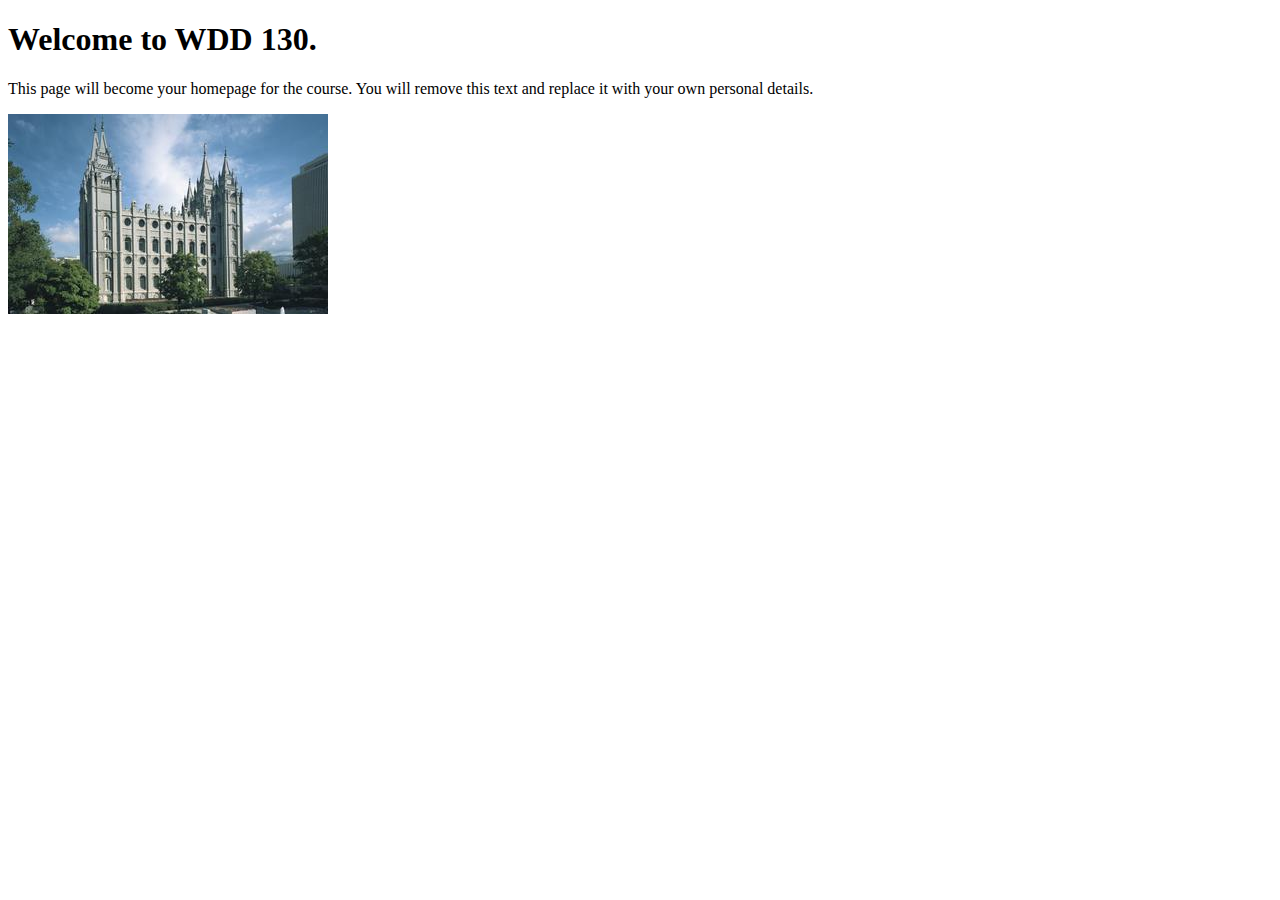
<file: index.html>
<!DOCTYPE html>
<html lang="en">
<head>
    <meta charset="UTF-8">
    <meta name="viewport" content="width=device-width, initial-scale=1.0">
    <title>WDD 130 | Personal Homepage</title>
</head>
<body>
    <h1>Welcome to WDD 130.</h1>
    <p>This page will become your homepage for the course. You will remove this text and replace it with your own personal details.</p>

    <img src="images/salt-lake-temple.jpg" alt="The Salt Lake Temple.">
</body>
</html>
</file>
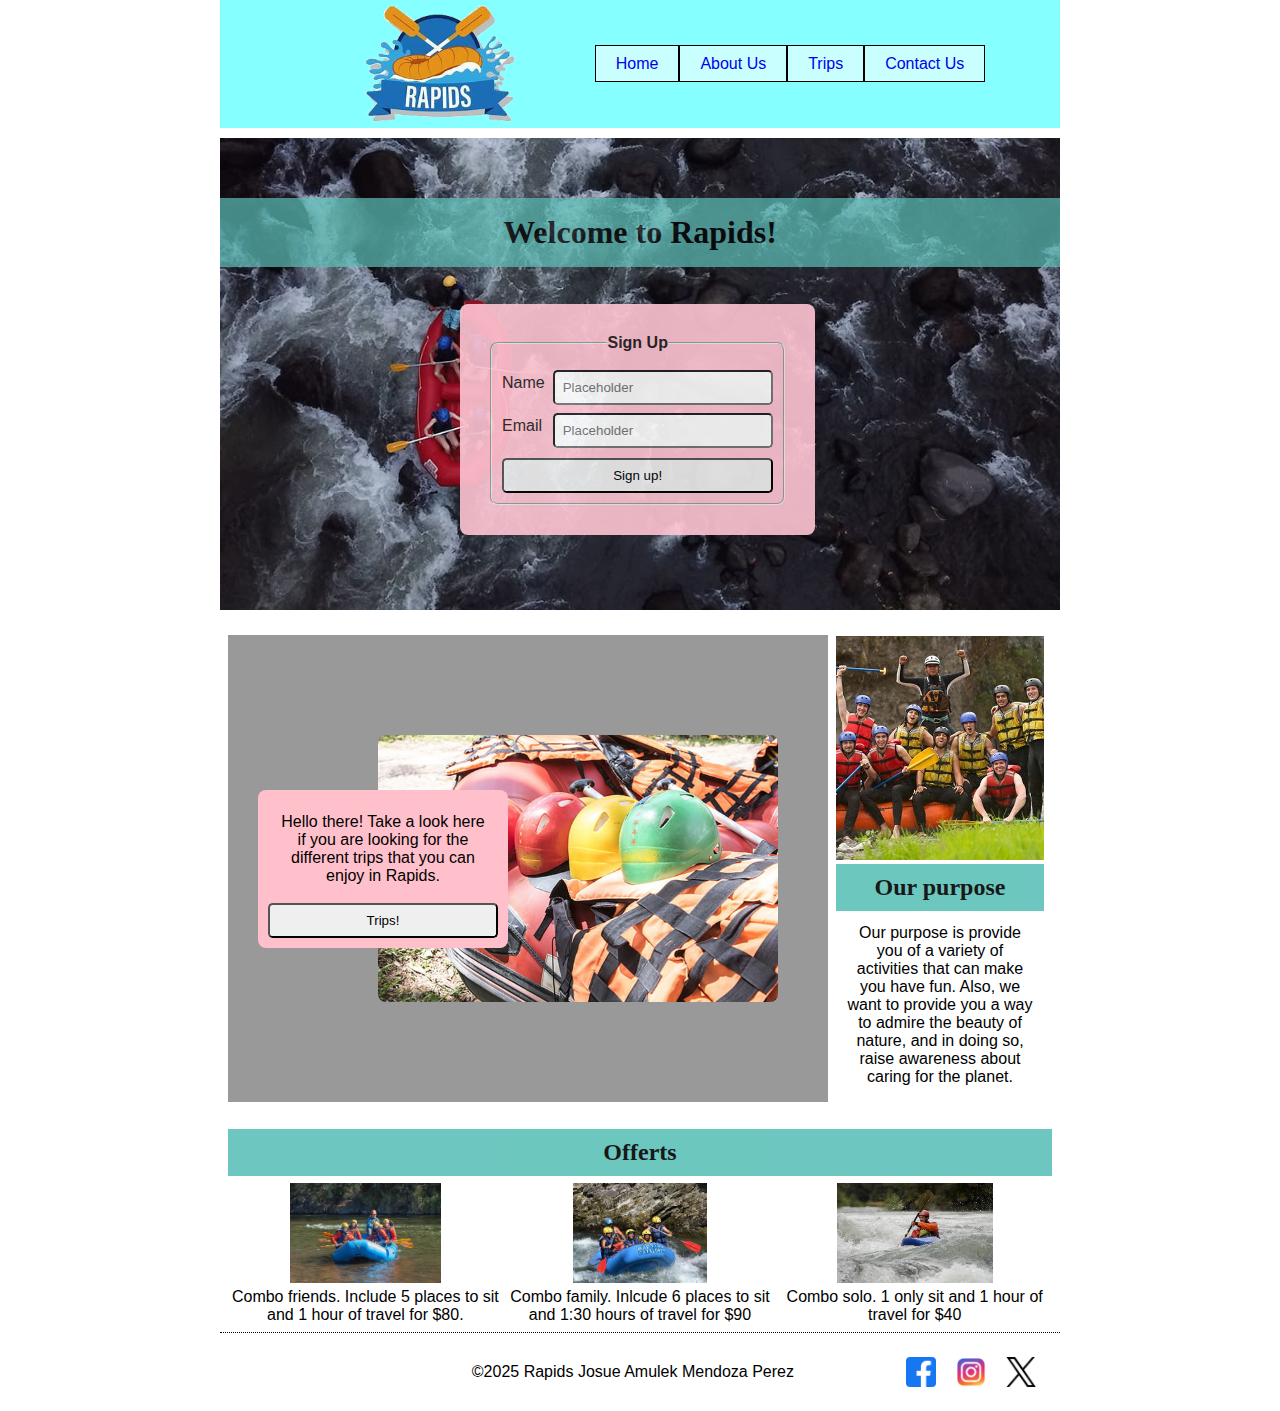
<file: wwr/index.html>
<!DOCTYPE html>
<html lang="en">

<head>
    <meta charset="UTF-8">
    <meta name="viewport" content="width=device-width, initial-scale=1.0">
    <title>Home Page - Rapids</title>
    <meta name="description" content="Comapny information and attention grabbing information ">
    <meta name="author" content="Josue Amulek Mendoza Perez">
    <link rel="stylesheet" href="styles/rafting.css">
</head>

<body class="home">
    <header>
        <img src="./images/logo.png" alt="logo image">
        <nav>
            <ul>
                <li><a href="index.html">Home</a></li>
                <li><a href="about.html">About Us</a></li>
                <li><a href="trips.html">Trips</a></li>
                <li><a href="contact.html">Contact Us</a></li>
            </ul>
        </nav>
    </header>
    <main>
        <div class="hero">
            <img src="images/home-image.jpg" alt="home image">
            <h1>Welcome to Rapids!</h1>
            <article class="newsletter">
                <form class="sign-up">
                    <fieldset>
                        <legend>Sign Up</legend>
                        <div class="column1">
                            <label for="name">Name</label>
                            <input type="text" id="name" name="name" placeholder="Placeholder">
                            <label for="email">Email</label>
                            <input type="email" id="email" name="email" placeholder="Placeholder">
                        </div>
                        <button>Sign up!</button>
                    </fieldset>
                </form>
            </article>
        </div>
        <section class="column2">
            <section class="trips">
                <img src="./images/trips.jpg" alt="trips">
                <div>
                    <p>Hello there! Take a look here if you are looking for the different trips that you can enjoy in
                        Rapids.</p>
                    <button onclick="window.location.href='trips.html'">Trips!</button>
                </div>
            </section>
            <section class="purpose">
                <img src="./images/fun.jpg" alt="Purpose">
                <h2>Our purpose</h2>
                <p>Our purpose is provide you of a variety of activities that can make you have fun. Also, we want to
                    provide you a way to admire the beauty of nature, and in doing so, raise awareness about caring for
                    the
                    planet.
                </p>
            </section>
        </section>
        <section class="offerts">
            <h2>Offerts</h2>
            <figure>
                <img src="./images/friends.jpg" alt="combo friends">
                <figcaption>Combo friends. Include 5 places to sit and 1 hour of travel for $80. </figcaption>
            </figure>
            <figure>
                <img src="./images/familiar.jpg" alt="combo familiar">
                <figcaption>Combo family. Inlcude 6 places to sit and 1:30 hours of travel for $90</figcaption>
            </figure>
            <figure>
                <img src="./images/solo.jpg" alt="combo solo">
                <figcaption>Combo solo. 1 only sit and 1 hour of travel for $40</figcaption>
            </figure>
        </section>
    </main>
    <footer>
        <p>&copy;2025 Rapids Josue Amulek Mendoza Perez</p>
        <nav class="socialmedia">
            <a href="https://facebook.com"><img src="images/facebook.png" alt="Facebook"></a>
            <a href="https://www.instagram.com/"><img src="images/instagram.png" alt="Instagram"></a>
            <a href="https://x.com/"><img src="images/twitter.png" alt="Twitter X"></a>
        </nav>
    </footer>
</body>

</html>
</file>
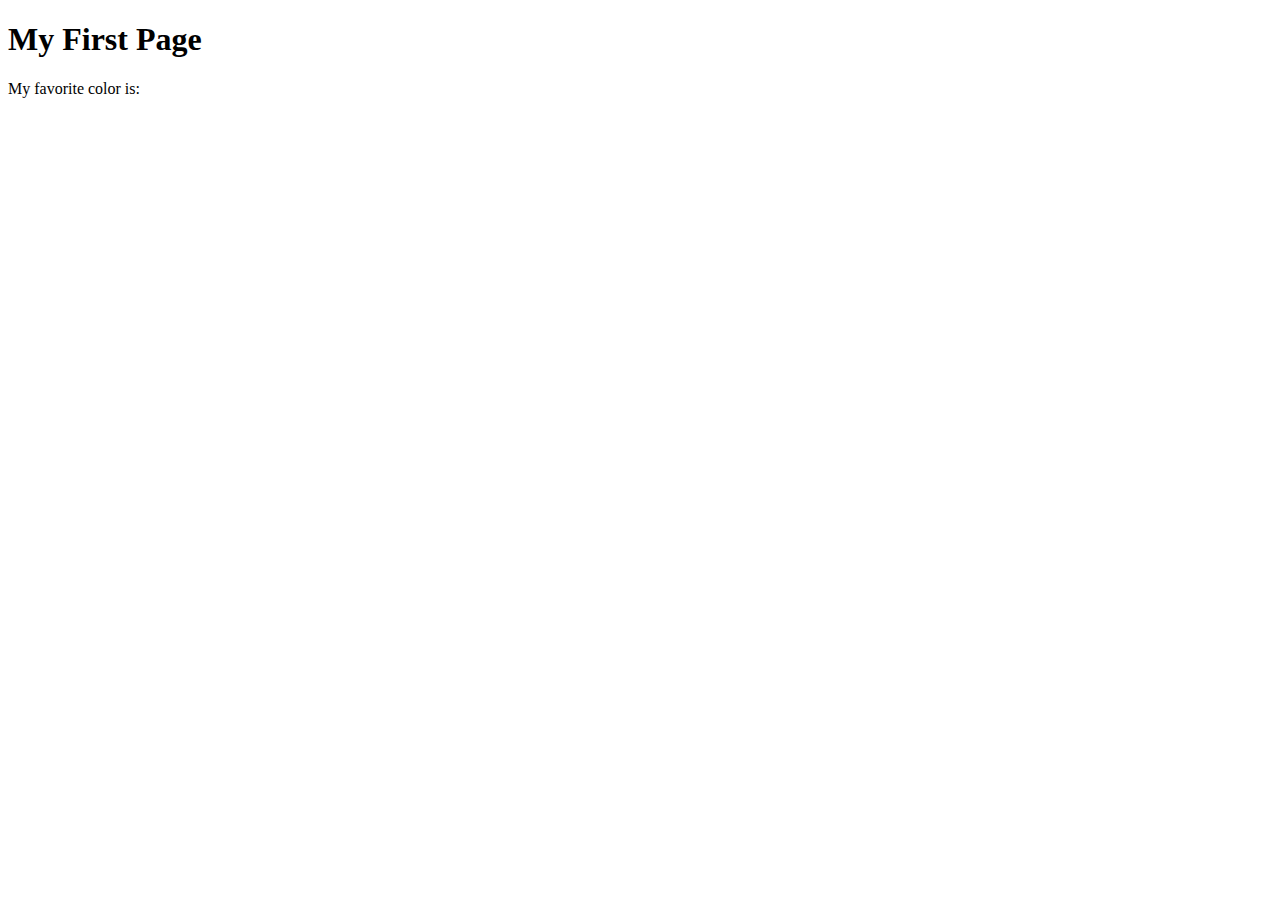
<file: week01/first-page.html>
<!DOCTYPE html>
<html lang="en">
<head>
    <meta charset="UTF-8">
    <meta name="viewport" content="width=device-width, initial-scale=1.0">
    <title>My First Page</title>
</head>
<body>
    <h1>My First Page</h1>
    <p>My favorite color is: </p>
</body>
</html>
</file>
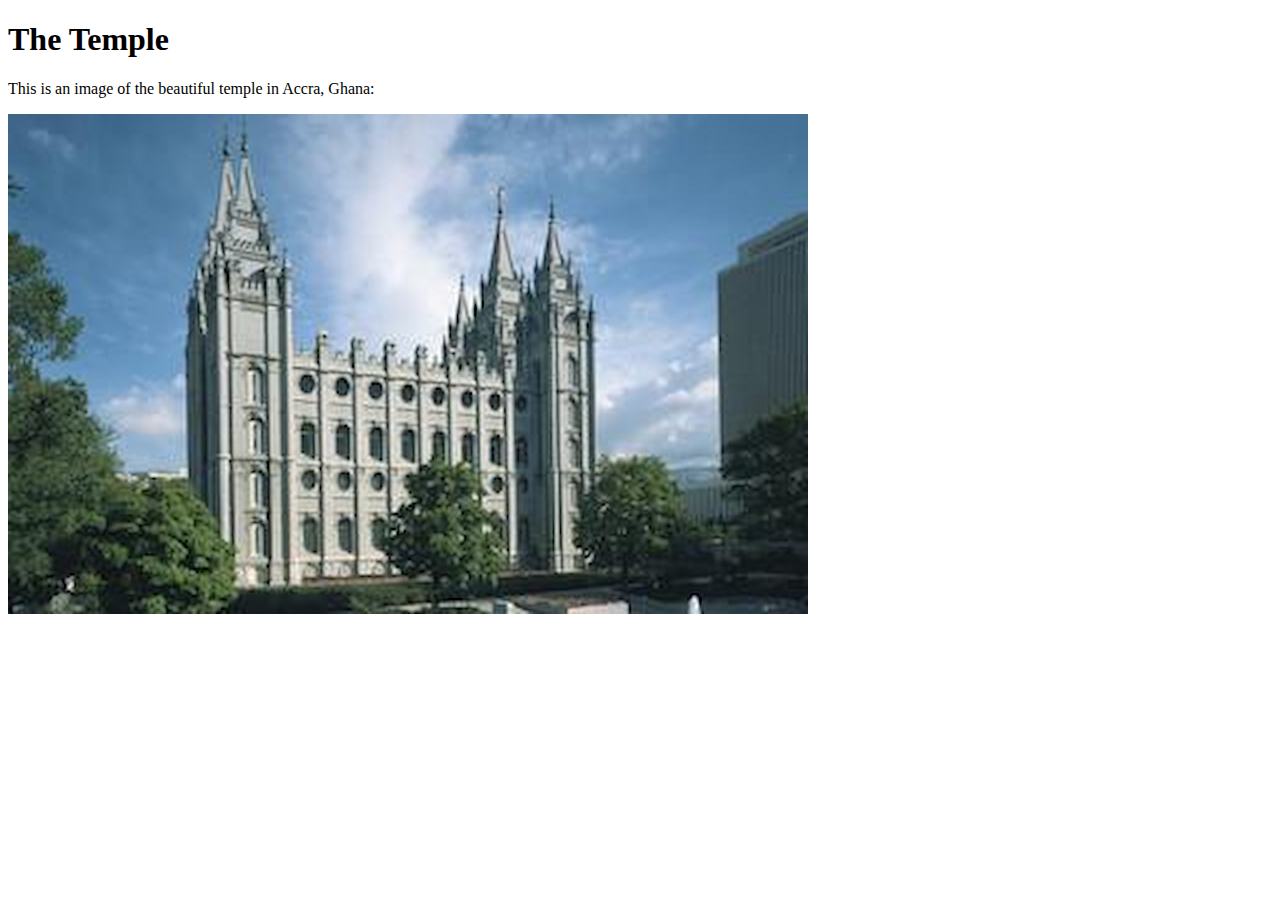
<file: week01/images-solution.html>
<!DOCTYPE html>
<html lang="en">
<head>
    <meta charset="UTF-8">
    <meta name="viewport" content="width=device-width, initial-scale=1.0">
    <title>Temple Image</title>
</head>
<body>
    <h1>The Temple</h1>
    <p>This is an image of the beautiful temple in Accra, Ghana:</p>
    <img src="images/temple-small.jpg" alt="The Accra Ghana Temple">
    
</body>
</html>
</file>
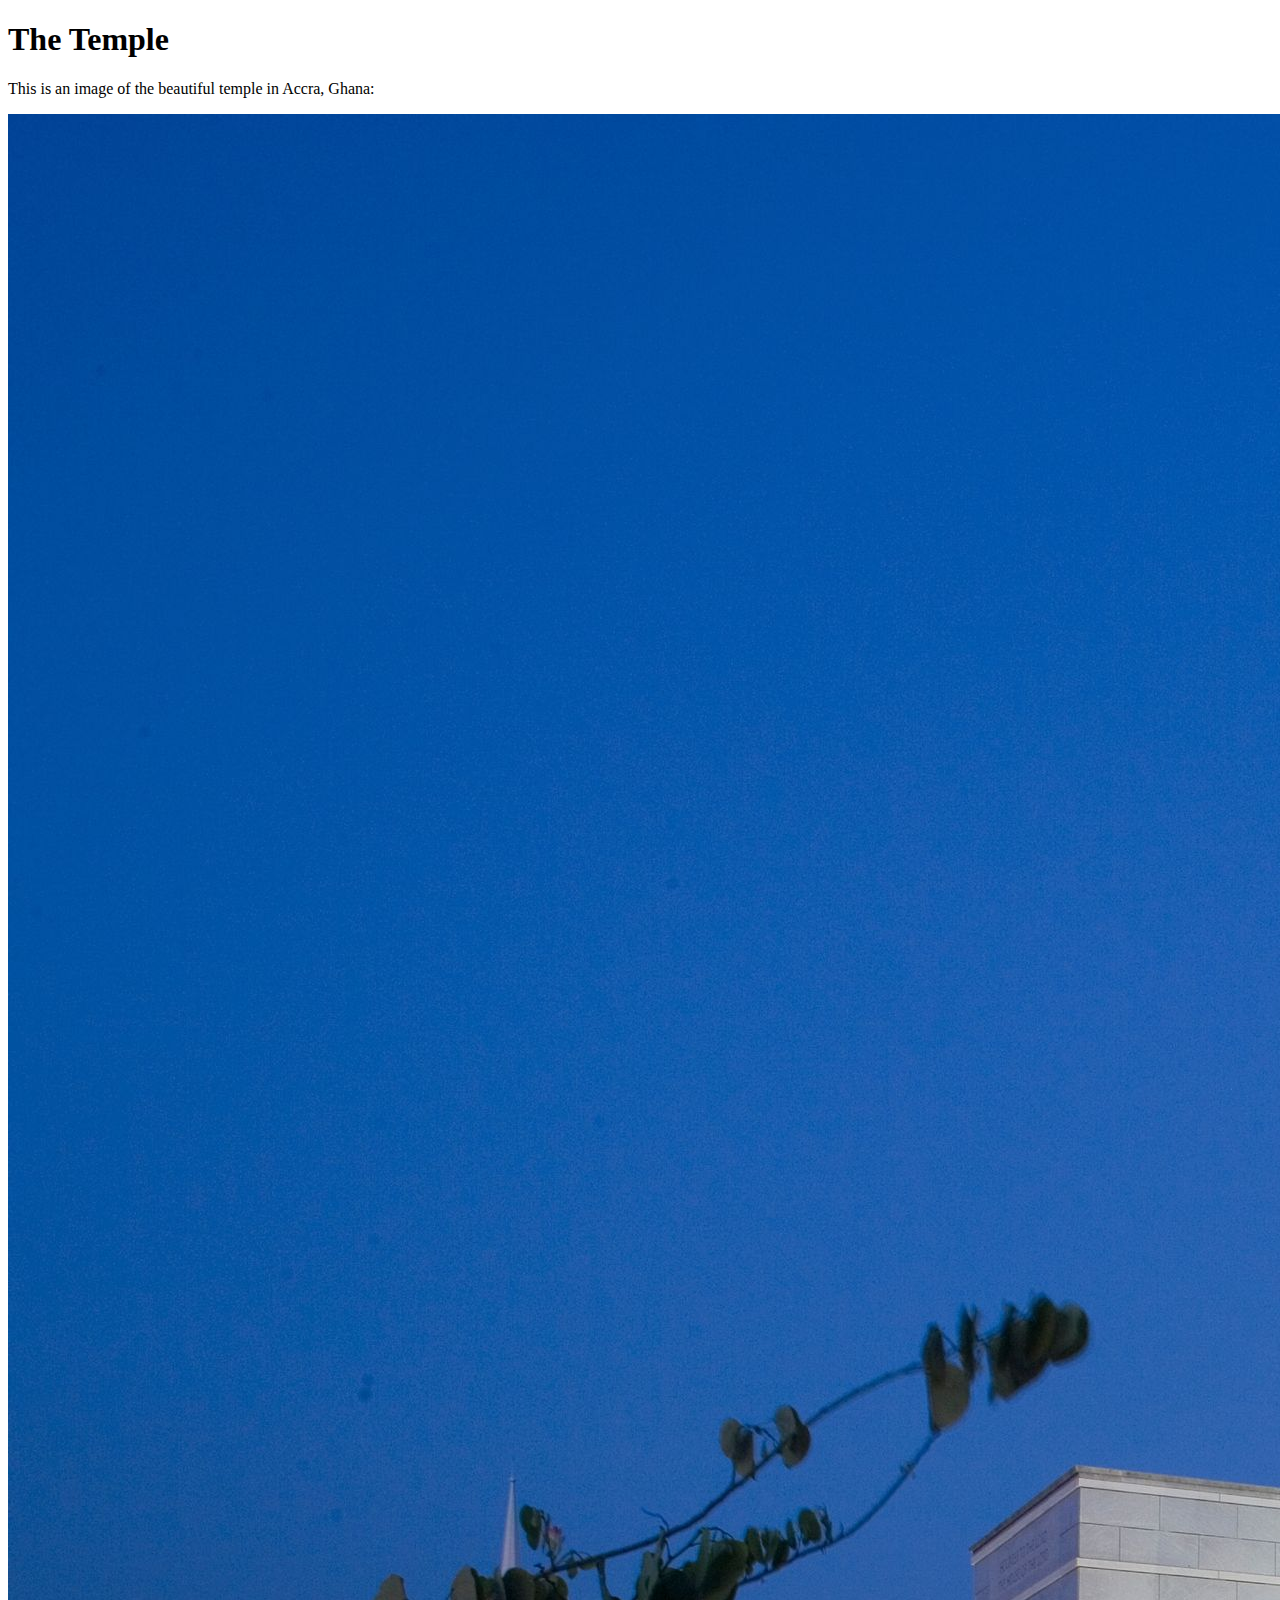
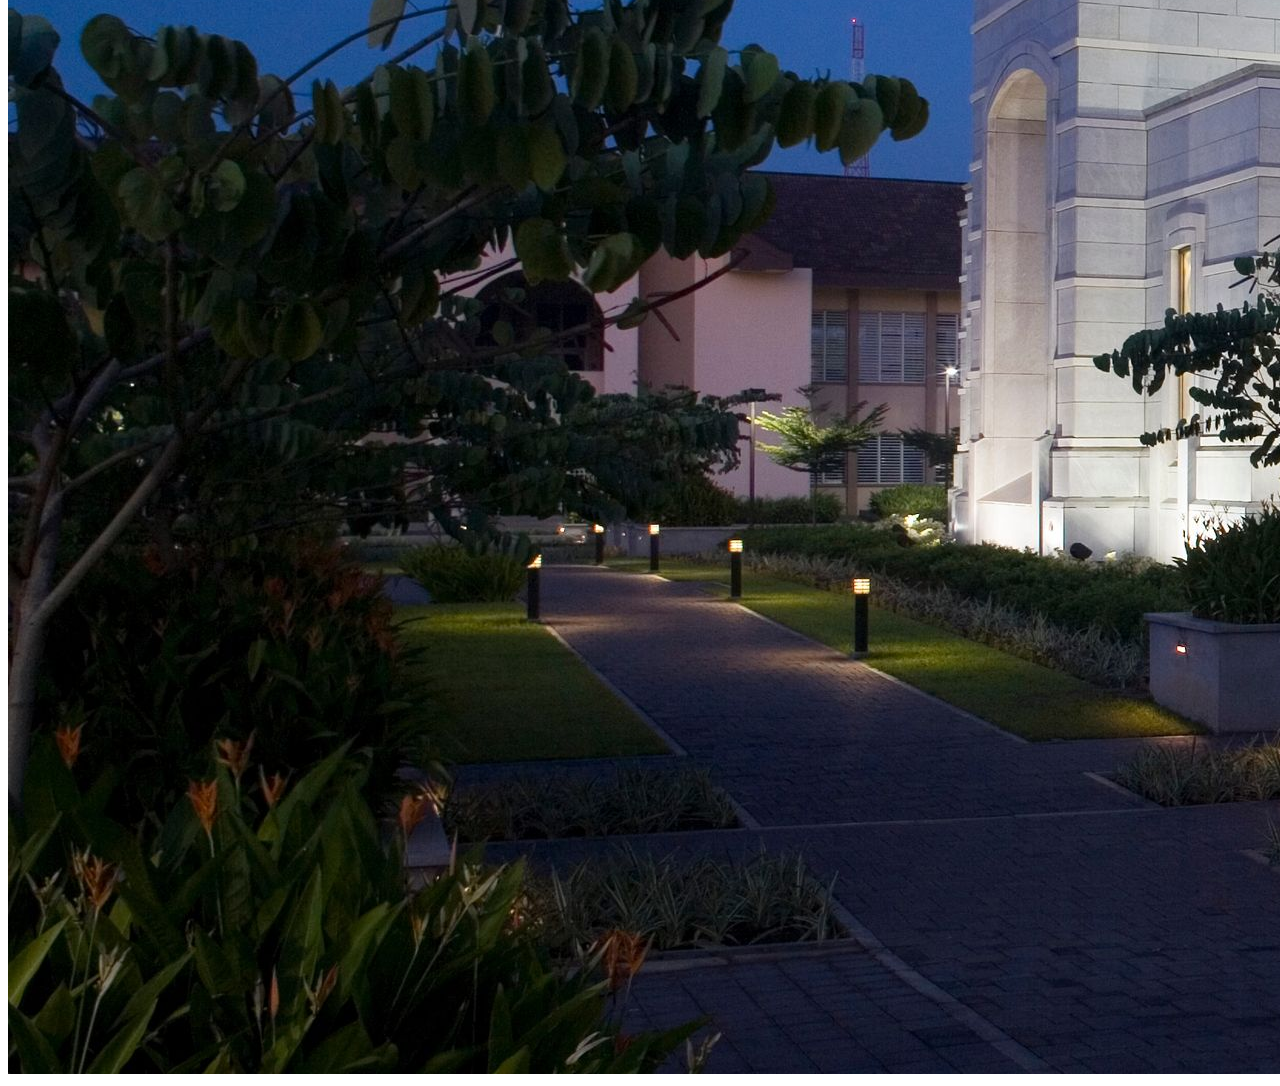
<file: week01/images.html>
<!DOCTYPE html>
<html lang="en">
<head>
    <meta charset="UTF-8">
    <meta name="viewport" content="width=device-width, initial-scale=1.0">
    <title>Temple Image</title>
</head>
<body>
    <h1>The Temple</h1>
    <p>This is an image of the beautiful temple in Accra, Ghana:</p>
    <img src="images/temple-large.jpeg" alt="The Accra Ghana Temple">
    
</body>
</html>
</file>
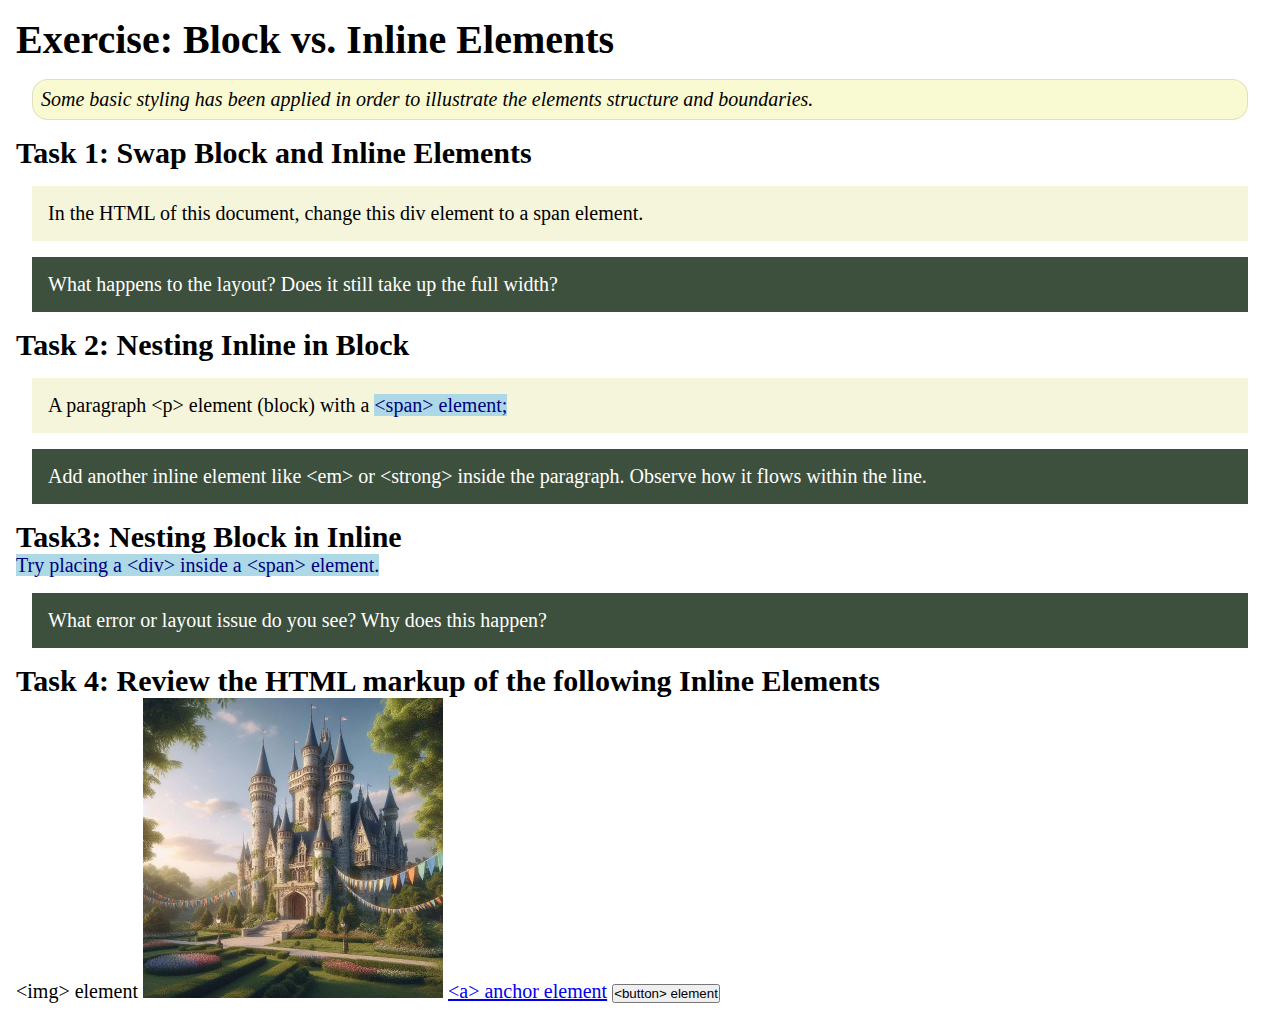
<file: week02/block-vs-inline.html>
<!DOCTYPE html>
<html lang="en">

<head>
    <meta charset="UTF-8">
    <meta name="viewport" content="width=device-width, initial-scale=1.0">
    <title>Exercise: Block vs. Inline Elements</title>
    <link rel="stylesheet" href="styles/block-vs-inline.css">
</head>

<body>
    <main>
        <h1>Exercise: Block vs. Inline Elements</h1>
        <p class="note">Some basic styling has been applied in order to illustrate the elements structure and
            boundaries.</p>

        <h2>Task 1: Swap Block and Inline Elements</h2>
        <div>In the HTML of this document, change this div element to a span element.</div>

        <p class="question">What happens to the layout? Does it still take up the full width?</p>

        <h2>Task 2: Nesting Inline in Block</h2>
        <p>A paragraph &lt;p&gt; element (block) with a <span>&lt;span&gt; element;</span></p>
        <p class="question">Add another inline element like &lt;em&gt; or &lt;strong&gt; inside the paragraph. Observe
            how it flows within the line.</p>

        <h2>Task3: Nesting Block in Inline</h2>
        <span>Try placing a &lt;div&gt; inside a &lt;span&gt; element.</span>
            <p class="question">What error or layout issue do you see? Why does this happen?</p>


            <h2>Task 4: Review the HTML markup of the following Inline Elements</h2>
        &lt;img&gt; element
        <img src="images/castle.webp" alt="placeholder image (images are inline)" width="300" height="300">
        <a href="https://churchofjesuschrist.org">&lt;a&gt; anchor element</a>
        <button type="button">&lt;button&gt; element</button>
    </main>
</body>

</html>
</file>
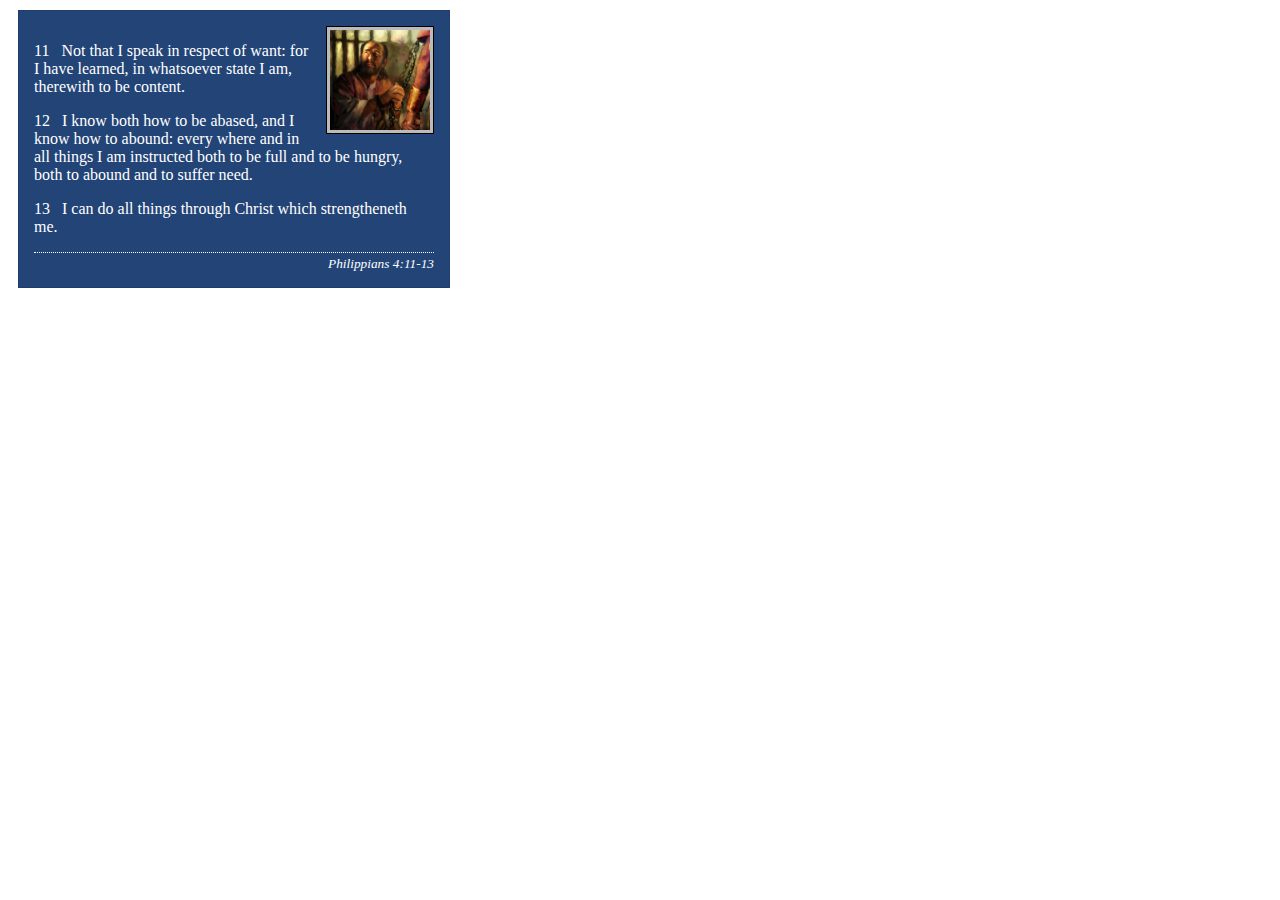
<file: week02/box-model-solution.html>
<!DOCTYPE html>
<html lang="en">
<head>
    <meta charset="UTF-8">
    <meta name="viewport" content="width=device-width, initial-scale=1.0">
    <title>Box Model Activity</title>
    <link rel="stylesheet" href="styles/box-model-solution.css">
</head>
<body>
    <main>
        <div class="callout">
            <img src="images/apostle-paul-imprisoned.webp" alt="Paul the Apostle - Imprisoned in Rome" width="200" height="200">
            <blockquote>
                <p>11 &nbsp; Not that I speak in respect of want: for I have learned, in whatsoever state I am, therewith to be content.</p>
                <p>12 &nbsp; I know both how to be abased, and I know how to abound: every where and in all things I am instructed both to be full and to be hungry, both to abound and to suffer need.</p>
                <p>13 &nbsp; I can do all things through Christ which strengtheneth me.</p>
            </blockquote>
            <cite>Philippians 4:11-13</cite>
        </div>
    </main>
</body>
</html>
</file>
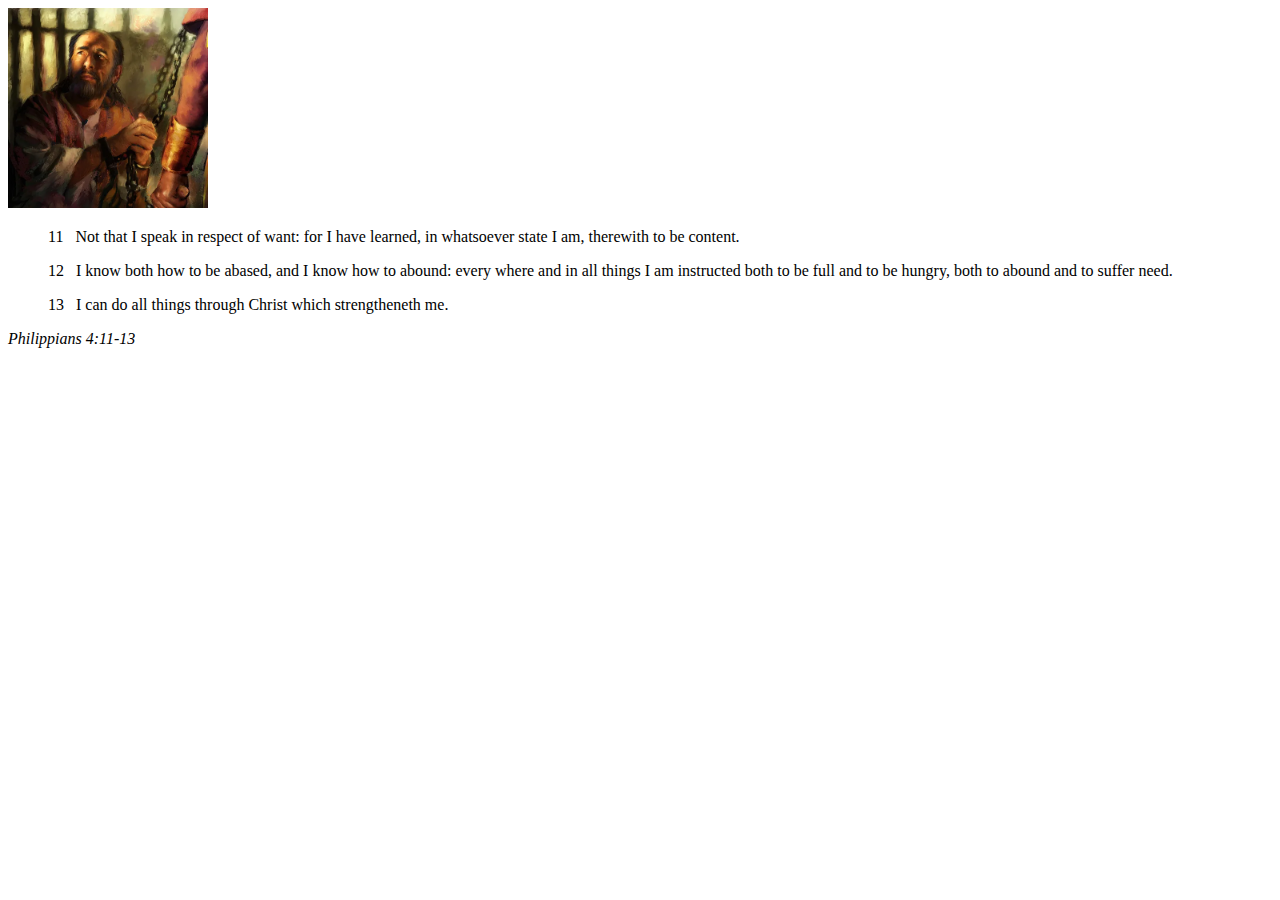
<file: week02/box-model.html>
<!DOCTYPE html>
<html lang="en">
<head>
    <meta charset="UTF-8">
    <meta name="viewport" content="width=device-width, initial-scale=1.0">
    <title>Box Model Activity</title>
</head>
<body>
    <main>
        <div class="callout">
            <img src="images/apostle-paul-imprisoned.webp" alt="Paul the Apostle - Imprisoned in Rome" width="200" height="200">
            <blockquote>
                <p>11 &nbsp; Not that I speak in respect of want: for I have learned, in whatsoever state I am, therewith to be content.</p>
                <p>12 &nbsp; I know both how to be abased, and I know how to abound: every where and in all things I am instructed both to be full and to be hungry, both to abound and to suffer need.</p>
                <p>13 &nbsp; I can do all things through Christ which strengtheneth me.</p>
            </blockquote>
            <cite>Philippians 4:11-13</cite>
        </div>
    </main>
</body>
</html>
</file>
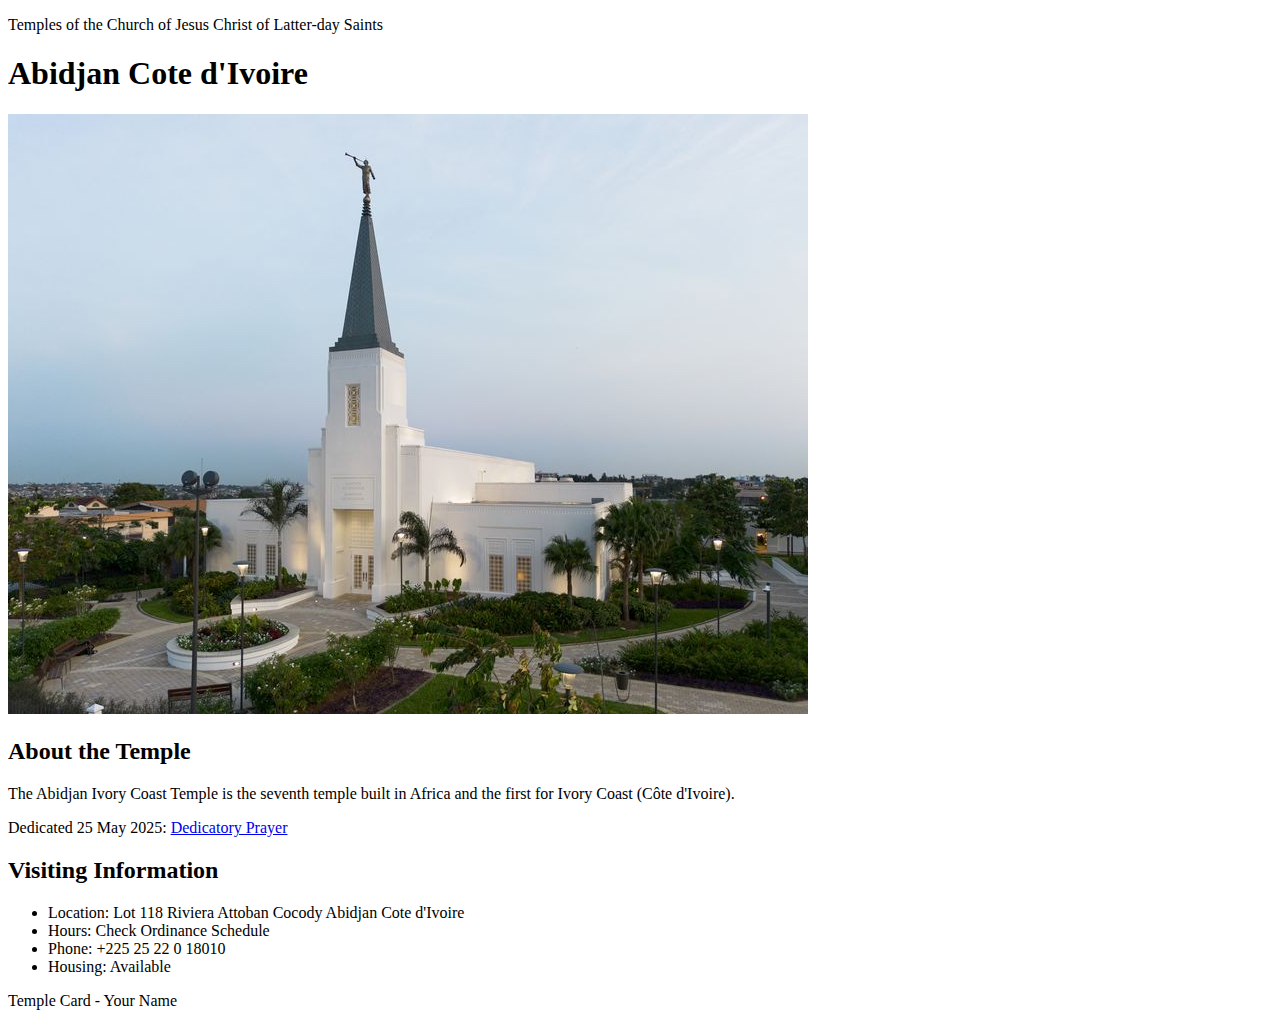
<file: week02/temple.html>
<!DOCTYPE html>
<html lang="en">

<head>
    <meta charset="UTF-8">
    <meta name="viewport" content="width=device-width, initial-scale=1.0">
    <title>Temple Card - Abidjan Cote d'Ivoire</title>
</head>

<body>
    <header>
        <p>Temples of the Church of Jesus Christ of Latter-day Saints</p>
    </header>
    <main>
        <h1>Abidjan Cote d'Ivoire</h1>
        <picture>
            <img src="images/abidjan-ivory-coast.jpeg" alt="Abidjan Cote d'Ivoire Temple">
        </picture>
        <section>
            <h2>About the Temple</h2>
            <p>The Abidjan Ivory Coast Temple is the seventh temple built in Africa and the first for Ivory Coast (Côte
                d'Ivoire).</p>
            <p>Dedicated 25 May 2025: <a
                    href="https://www.churchofjesuschrist.org/temples/dedicatory-prayer/abidjan-ivory-coast-temple/2025-05-25?lang=eng"
                    target="_blank" rel="noopener noreferrer">Dedicatory Prayer</a></p>
        </section>
        <section>
            <h2>Visiting Information</h2>
            <ul>
                <li>Location: Lot 118 Riviera Attoban Cocody Abidjan Cote d'Ivoire</li>
                <li>Hours: Check Ordinance Schedule</li>
                <li>Phone: +225 25 22 0 18010</li>
                <li>Housing: Available</li>
            </ul>
        </section>
    </main>
    <footer>
        <p>Temple Card - Your Name</p>
    </footer>
</body>

</html>
</file>
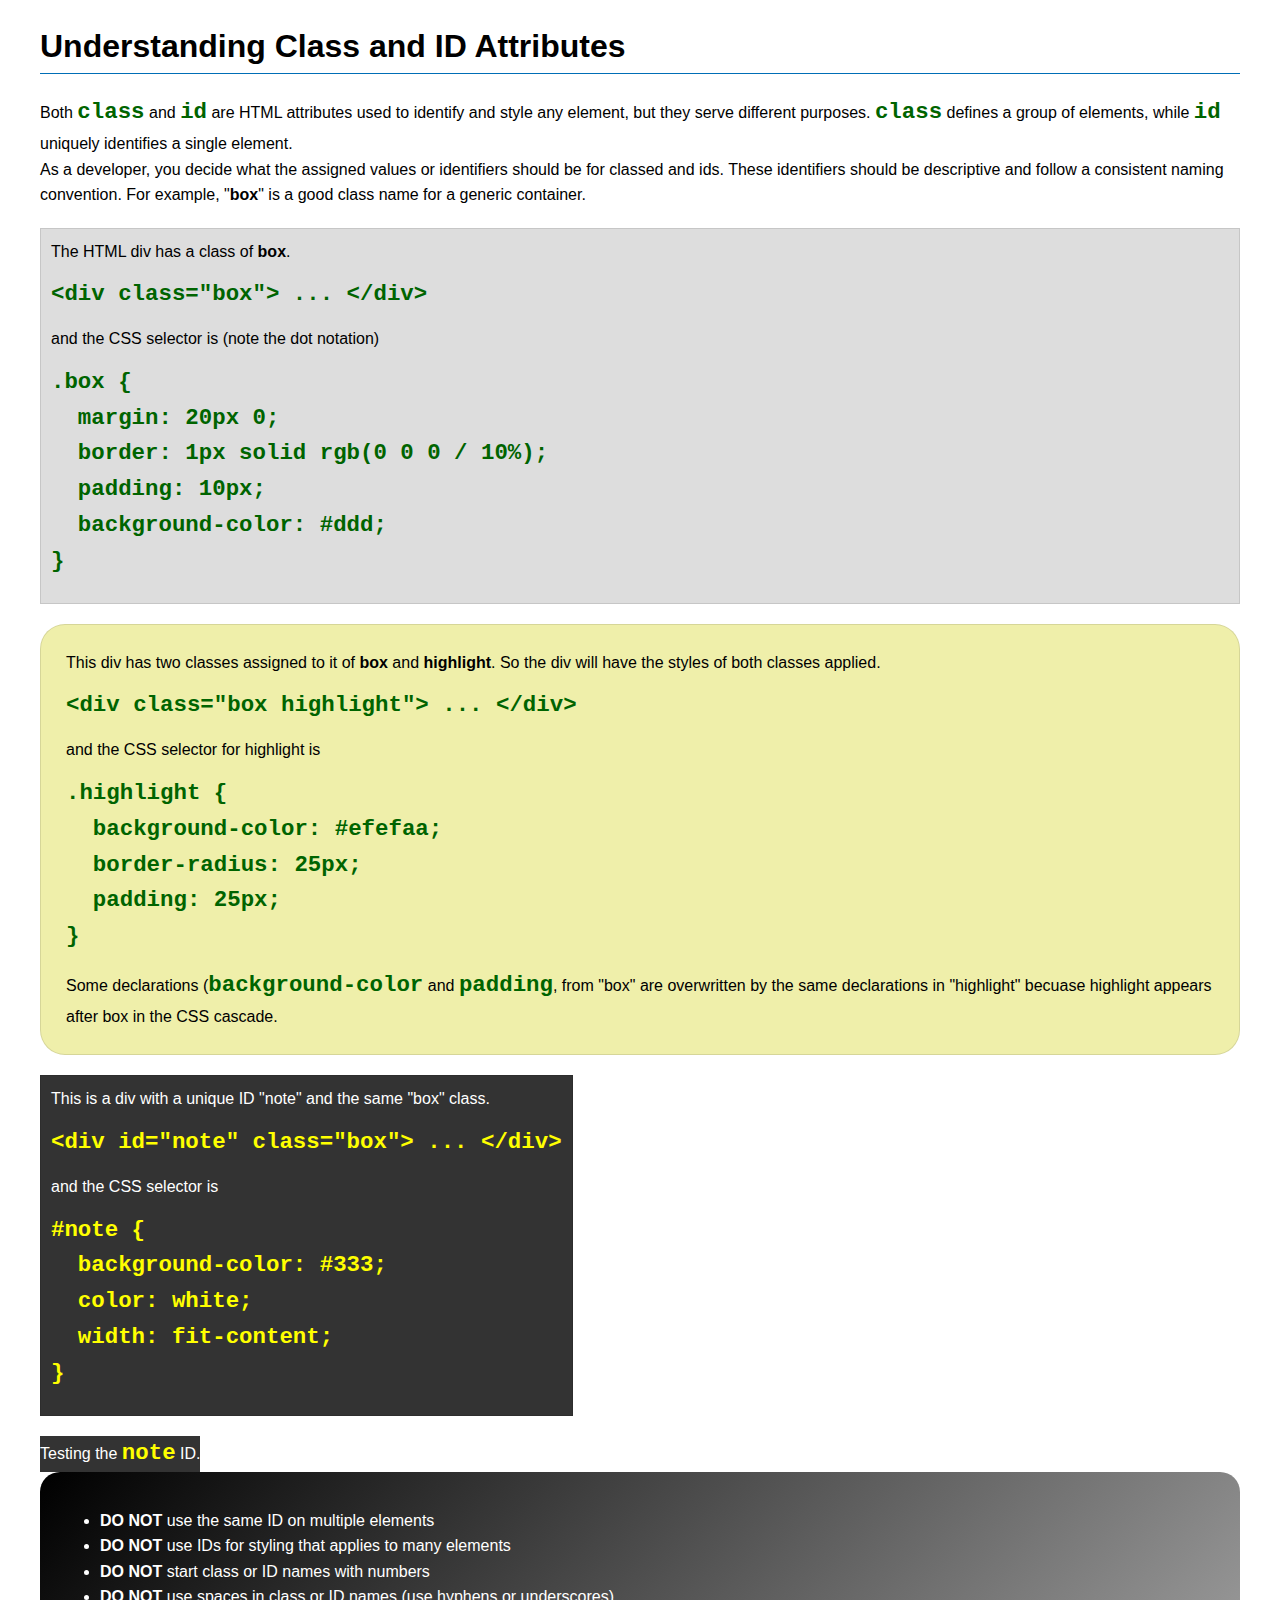
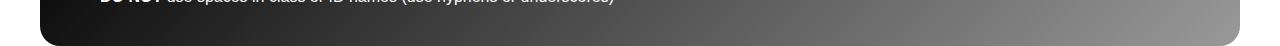
<file: week03/class-and-id.html>
<!DOCTYPE html>
<html lang="en">

<head>
    <meta charset="UTF-8">
    <meta name="viewport" content="width=device-width, initial-scale=1.0">
    <title>Class vs ID Attributes</title>
    <link rel="stylesheet" href="styles/class-and-id.css">
</head>

<body>
    <h1>Understanding Class and ID Attributes</h1>
    <p>Both <code>class</code> and <code>id</code> are HTML attributes used to identify and style any element, but they
        serve different purposes. <code>class</code> defines a group of elements, while <code>id</code> uniquely
        identifies a single element.</p>
    <p>As a developer, you decide what the assigned values or identifiers should be for classed and ids. These
        identifiers should be
        descriptive and follow a consistent naming convention. For example, "<strong>box</strong>" is a good class name
        for a generic container.</p>
    <div class="box">
        <p>The HTML div has a class of <strong>box</strong>.</p>
        <pre><code class="html">&lt;div class="box"&gt; ... &lt;/div&gt;</code></pre>
        and the CSS selector is (note the dot notation)
        <pre><code class="css">.box {
  margin: 20px 0;
  border: 1px solid rgb(0 0 0 / 10%);
  padding: 10px;
  background-color: #ddd; 
}</code></pre>
    </div>

    <div class="box highlight">
        <p>This div has two classes assigned to it of <strong>box</strong> and <strong>highlight</strong>. So the div
            will have the styles of both classes applied.</p>
        <pre><code class="html">&lt;div class="box highlight"&gt; ... &lt;/div&gt;</code></pre>
        and the CSS selector for highlight is
        <pre><code class="css">.highlight {
  background-color: #efefaa;
  border-radius: 25px;
  padding: 25px;
}</code></pre>
<p>Some declarations (<code>background-color</code> and <code>padding</code>, from "box" are overwritten by the same declarations in "highlight" becuase highlight appears after box in the CSS cascade.</p>
    </div>

    <div id="note" class="box">
        <p>This is a div with a unique ID "note" and the same "box" class.</p>
        <pre><code class="html">&lt;div id="note" class="box"&gt; ... &lt;/div&gt;</code></pre>
        and the CSS selector is
        <pre><code class="css">#note {
  background-color: #333;
  color: white;
  width: fit-content;
}</code></pre>
    </div>

    <div id="note">
        <p>Testing the <code>note</code> ID.</p>
    </div>

    <section id="best-practice">
        <ul>
            <li><strong>DO NOT</strong> use the same ID on multiple elements</li>
            <li><strong>DO NOT</strong> use IDs for styling that applies to many elements</li>
            <li><strong>DO NOT</strong> start class or ID names with numbers</li>
            <li><strong>DO NOT</strong> use spaces in class or ID names (use hyphens or underscores)</li>
        </ul>
    </section>




</body>

</html>
</file>
<file: wwr/styles/rafting.css>
:root {
    --main-color: #5DC1B9;
    --secondary-color: #ffc5d3;
    --main-text-color: black;
    --secondary-text-color: rgb(43, 38, 38);
    --main-font: serif, Monospace, Georgia;
    --secondary-font: "Cambria", Helvetica, sans-serif;
}

* {
    margin: 0;
    padding: 0;
    box-sizing: border-box;
}

body {
    font-family: var(--secondary-font);
    color: var(--main-text-color);
}

header, main, footer {
    max-width: 840px;
    margin: 0 auto;
}

h1, h2 {
    font-family: var(--main-font);
    color: var(--main-text-color);
}

nav, p, section, article {
    margin: 1rem;
    padding: 8px;
}

.newsletter {
    margin-left: 240px;
    border-radius: .5rem;
}

.socialmedia a {
    text-decoration: none;
    display: flex;
    margin-left: 20px;
}

.hero {
    position: relative;
}

.hero img {
    display: block;
    width: 100%;
    height: auto;
}

h1 {
    position: absolute;
    top: 60px;
    width: 100%;
    padding: 1rem;
    text-align: center;
    background-color: var(--main-color);
    opacity: 0.7;
    color: black;
    font-weight: bold;
}

article {
    position: absolute;
    padding: 10px;
    background-color: var(--secondary-color);
    text-align: left;
    top: 150px;
    opacity: .9;
    color: var(--secondary-text-color);
}

.hero article img {
    float: right;
    width: 150px;
    height: auto;
    margin: 1rem;
    margin-top: 25px;
}

.information h1 {
    position: static;
    text-align: center;
    padding: 10px;
    opacity: .9;
}

.title h1 {
    position: static;
    text-align: center;
    padding: 10px;
    opacity: .9;
    background-color: #7b7bff;
}

h2 {
    text-align: center;
    padding: 10px;
    background-color: var(--main-color);
    opacity: .9;
}

h3 {
    text-align: center;
}

section p {
    color: var(--main-text-color);
}

.socialmedia img {
    width: 30px;
    height: auto;
}

footer {
    border-top: 1px dotted black;
    display: flex;
    align-items: center;
    justify-content: right;
}

footer p {
    margin-right: 60px;
}

header {
    display: grid;
    grid-template-columns: 300px 1fr;
    align-items: center;
    background-color: rgba(0, 255, 255, 0.478);
    margin-bottom: 10px;
}

header img {
    justify-self: right;
    width: 150px;
    height: auto;
    margin: 5px;
}

nav {
    display: flex;
    justify-self: center;
    flex-wrap: wrap;
}

ul {
    display: flex;
    list-style: none;
}

ul li a {
    border: 1px solid black;
    padding: 9px 20px;
    background-color: rgba(255, 255, 255, 0.558);
    text-decoration: none;
    color: #0000ee;
}

.history {
    display: grid;
    grid-template-columns: 1fr 200px 1fr;
    grid-template-rows: 50px 1fr;
    align-items: center;
}

.sub-title {
    grid-column: 1/4;
}

.history img {
    width: 200px;
    height: auto;
    
}

section, section p {
    margin: 5px 0 0 0;
}

.adventure {
    display: grid;
    grid-template-columns: repeat(5, 1fr);
    grid-template-rows: 50px 1fr;
    align-items: center;
    width: 100%;
}

.adventure h2 {
    grid-column: 1/6;
}

figure img {
    width: auto;
    height: 100px;
    margin: 5px;
    display: flex;
}

figure {
    text-align: center;
    justify-items: center;
}

.employees {
    display: grid;
    grid-template-columns: repeat(3, 1fr);
    grid-template-rows: 50px 1fr;
    align-items: center;
}

.employees h2 {
    grid-column: 1/4;
}

.form {
    margin-top: 10px;
    display: grid;
    grid-template-columns: repeat(2, 1fr);
    width: auto;
    height: 400px;
}

iframe {
    width: 400px;
    height: 400px;
}

form {
    width: auto;
    height: 400px;
    margin: 0 60px 0 20px;
    display: grid;
}

.sign-up {
    width: auto;
    height: auto;
    margin: auto;
    display: grid;
    padding: 20px;
}

fieldset {
    padding: 10px;
    border-radius: .5rem;
}

legend {
    text-align: center;
    font-weight: bold;
}

.column1 {
    display: grid;
    grid-template-columns: 1fr 20px 150px 1fr;
    align-items: center;
}

.column1 label {
    text-align: left;
    grid-column: 1/2;
    margin-right: .5rem;
}

.column1 input {
    grid-column: 2/5;
    padding: .5rem;
    border-radius: .3rem;
    margin-top: .5rem;
}

input[type="radio"] {
    width: 15px;
    height: 15px;
    vertical-align: bottom;
}

.message {
    display: grid;
    grid-template-columns: 1fr 20px 150px 1fr;
    grid-template-rows: 20px 1fr 20px;
    align-items: center;
    justify-items: left;
    margin-top: 10px;
    margin-bottom: 10px;
}

.message p {
    text-align: left;
    grid-column: 1/2;
    grid-row: 2/3;
    margin: 0;
    padding: 0;
    align-items: center;
}

.message label {
    text-align: left;
    grid-column: 3/4;
}

.message input {
    grid-column: 2/3;
}

textarea {
    margin: 0;
    border-radius: .3rem;
    resize: none;
    height: 70px;
    padding: .3rem;
}

.checkbox {
    display: grid;
    grid-template-columns: 23px 3fr;
    margin-top: 10px;
    align-items: center;
}

.checkbox input {
    width: 18px;
    height: 18px;
    vertical-align: bottom;
    grid-column: 1/2;
}

.checkbox label {
    grid-column: 2/4;
    text-align: left;
}

button {
    border-radius: .3rem;
    cursor: pointer;
    width: 100%;
    height: auto;
    padding: .5rem;
    margin-top: 10px;
}

.form div {
    margin: 0;
}

.trips {
    width: 100%;
    display: flex;
    position: relative;
    background-color: rgb(153, 153, 153);
    padding: 15px 20px;
    margin-top: 12px;
    align-items: center;
    justify-content: right;
}

.trips img {
    width: 400px;
    height: auto;
    margin-right: 30px;
    border-radius: .5rem;
}

.trips div {
    position: absolute;
    background-color: pink;
    padding: 10px;
    border-radius: .5rem;
    width: 250px;
    text-align: center;
    margin-right: 300px;
}

.offerts {
    display: grid;
    grid-template-columns: repeat(3, 1fr);
    grid-template-rows: 50px 1fr;
    align-items: center;
    margin-top: 10px;
}

.offerts h2 {
    grid-column: 1/6;
}

.column2 {
    display: grid;
    grid-template-columns: 600px 1fr;
}

.purpose {
    text-align: center;
}

.purpose img {
    width: 100%;
}

.experiences {
    display: grid;
    grid-template-columns: 1fr 1fr;
    grid-template-rows: 50px 1fr;
    align-items: center;
}

.experiences h2 {
    grid-column: 1/3;
    grid-row: 1/2;
}

.experience1 {
    margin-top: 30px;
    display: grid;
    height: 100%;
    position: inherit;
    grid-column: 1/2;
    grid-row: 2/3;
    align-items: center;
    text-align: center;
}

.experience1 img {
    width: 100%;
}

.experience2 {
    margin-top: 30px;
    display: grid;
    height: 100%;
    position: inherit;
    grid-column: 2/3;
    grid-row: 2/3;
    align-items: center;
    text-align: center;
}

.experience2 img {
    width: 100%;
}

.experience3 {
    position: inherit;
    padding: 10px 30px 10px;
    padding-top: 10px;
    text-align: center;
    margin-bottom: 0;
}

.experience3 p {
    padding: 0;
    color: black;
}

.experience3 img {
    width: 100%;
}

table {
  border-collapse: collapse;
  border: 2px solid rgb(140 140 140);
  font-family: sans-serif;
  font-size: 0.8rem;
  letter-spacing: 1px;
}

caption {
  caption-side: bottom;
  padding: 10px;
  font-weight: bold;
}

thead,
tfoot {
  background-color: rgb(228 240 245);
}

th,
td {
  border: 1px solid rgb(160 160 160);
  padding: 8px 10px;
  text-align: center;
}

td:last-of-type {
  text-align: center;
}

tbody > tr:nth-of-type(even) {
  background-color: rgb(237 238 242);
}

.contact-us {
    display: grid;
    grid-template-columns: 1fr 1fr;
    align-items: center;
    padding-top: 0;
}

.contact-us p {
    text-align: right;
}

.contact-us button {
    display: grid;
    justify-items: left;
    width: 85px;
}
</file>
<file: week02/styles/block-vs-inline.css>
* {
    margin: 0;
    padding: 0;
}

body {
    font-size: 20px;
    margin: 1rem;
}

p,
div {
    background-color: beige;
    margin: 1rem;
    padding: 1rem;
}

span {
    color: navy;
    background-color: lightblue;
}

code {
    margin: 0;
    padding: 0;
    color: green;
    font-size: 1.2rem;
}

.note {
    font-style: italic;
    background-color: lightgoldenrodyellow;
    border-radius: 1rem;
    border: 1px solid rgb(0 0 0 / 10%);
    margin: 1rem;
    padding: .5rem;
}

.question {
    background-color: #3d503d;
    color: #fff;
}
</file>
<file: week02/styles/box-model-solution.css>
.callout {
    max-width: 400px;
    margin: 10px;
    border: 1px solid rgba(0, 0, 0, .1);
    padding: 15px;
    background-color: #247;
    color: #fff;
}

.callout img {
    float: right;
    margin: 0 0 10px 15px;
    border: 1px solid #000;
    padding: 3px;
    background-color: #bbb;
    width: 100px;
    height: auto;

}

blockquote {
    margin: 0;
}

cite {
    display: block;
    border-top: 1px dotted #fff;
    padding-top: 3px;
    text-align: right;
    font-size: smaller;
}
</file>
<file: week03/styles/class-and-id.css>
body {
    font-family: Arial, sans-serif;
    line-height: 1.6;
    margin: 0;
    padding: 0 40px;
}

h1 {
    border-bottom: 1px solid rgb(0 110 182);
    padding-bottom: 0;
}



p {
    margin: 0;
}

code {
    color: darkgreen;
    font-weight: 700;
    font-size: 1.4rem;
}

/* Class examples - can be reused */

.box {
    margin: 20px 0;
    border: 1px solid rgb(0 0 0 / 10%);
    padding: 10px;
    background-color: #ddd; /* this is shorthand for #dddddd */
}

.highlight {
    background-color: #efefaa;
    border-radius: 25px;
    padding: 25px;
}

/* ID examples - should be unique */

#note {
    background-color: #333;
    color: white;
    width: fit-content;
}

#note code {
    color: yellow;
}

#best-practice {
    background: linear-gradient(135deg, #000 0%, #999 100%);
    color: white;
    border-radius: 20px;
    padding: 20px
}
</file>
